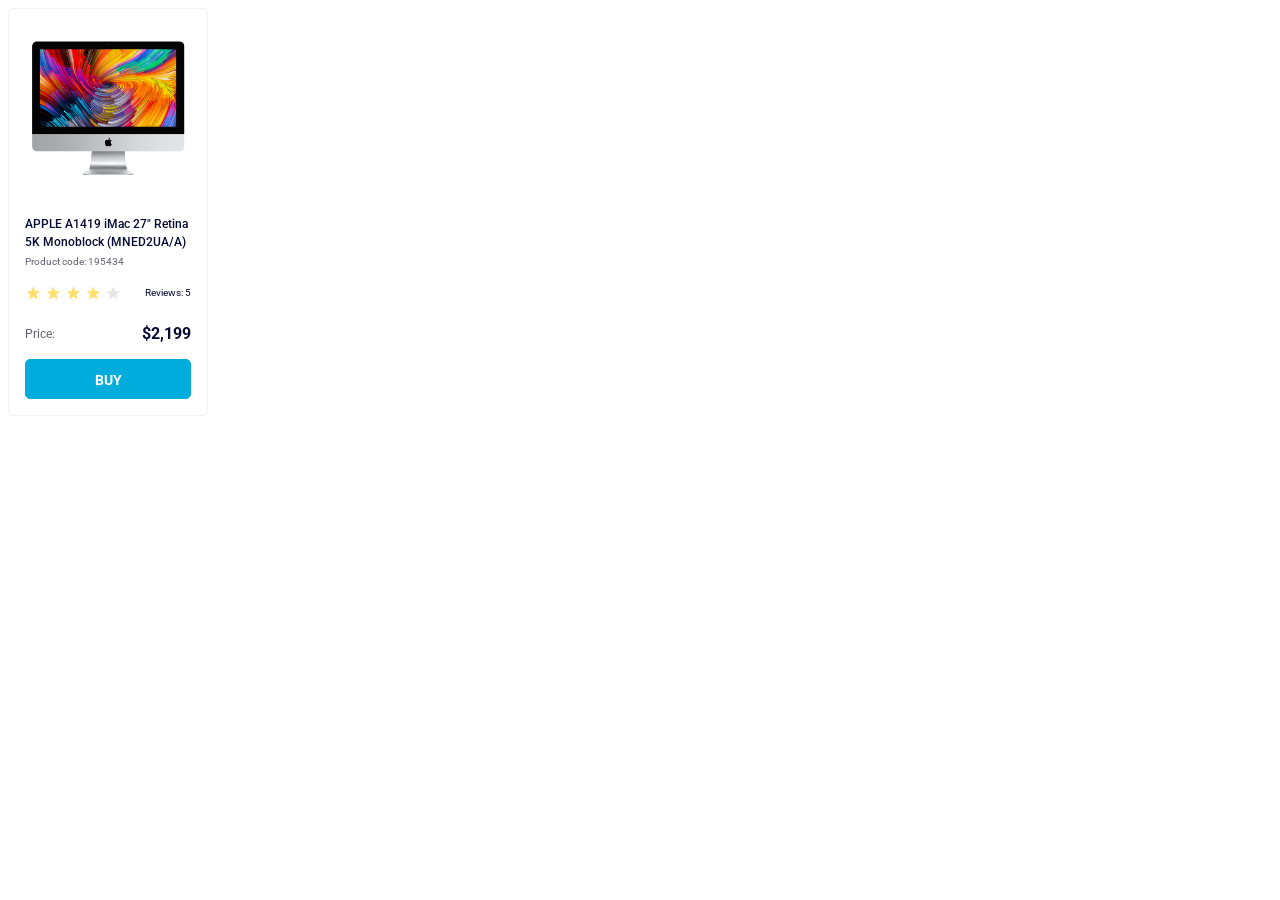
<file: index.html>
<!doctype html><html lang="en"><head><meta charset="utf-8"><meta name="viewport" content="width=device-width,
        initial-scale=1.0"><title>Product cards</title><link rel="preconnect" href="https://fonts.googleapis.com"><link rel="preconnect" href="https://fonts.gstatic.com" crossorigin><link href="https://fonts.googleapis.com/css2?family=Roboto:wght@400;500;700&display=swap" rel="stylesheet"><link rel="stylesheet" href="index.639a1f73.css"></head><body> <main class="main"> <div class="card" data-qa="card"> <img src="imac.202c52ff.jpeg" alt="imac" class="card__image"> <h2 class="card__title"> APPLE A1419 iMac 27" Retina 5K Monoblock (MNED2UA/A) </h2> <p class="card__product-code">Product code: 195434</p> <div class="card__rating"> <div class="stars stars--active-4"> <span class="stars__star"></span> <span class="stars__star"></span> <span class="stars__star"></span> <span class="stars__star"></span> <span class="stars__star"></span> </div> <span class="card__reviews-count">Reviews: 5</span> </div> <div class="card__price-container"> <span class="card__price-label">Price:</span> <span class="card__price-value">$2,199</span> </div> <a href="#" class="card__link" data-qa="hover"> Buy </a> </div> </main> </body></html>
</file>
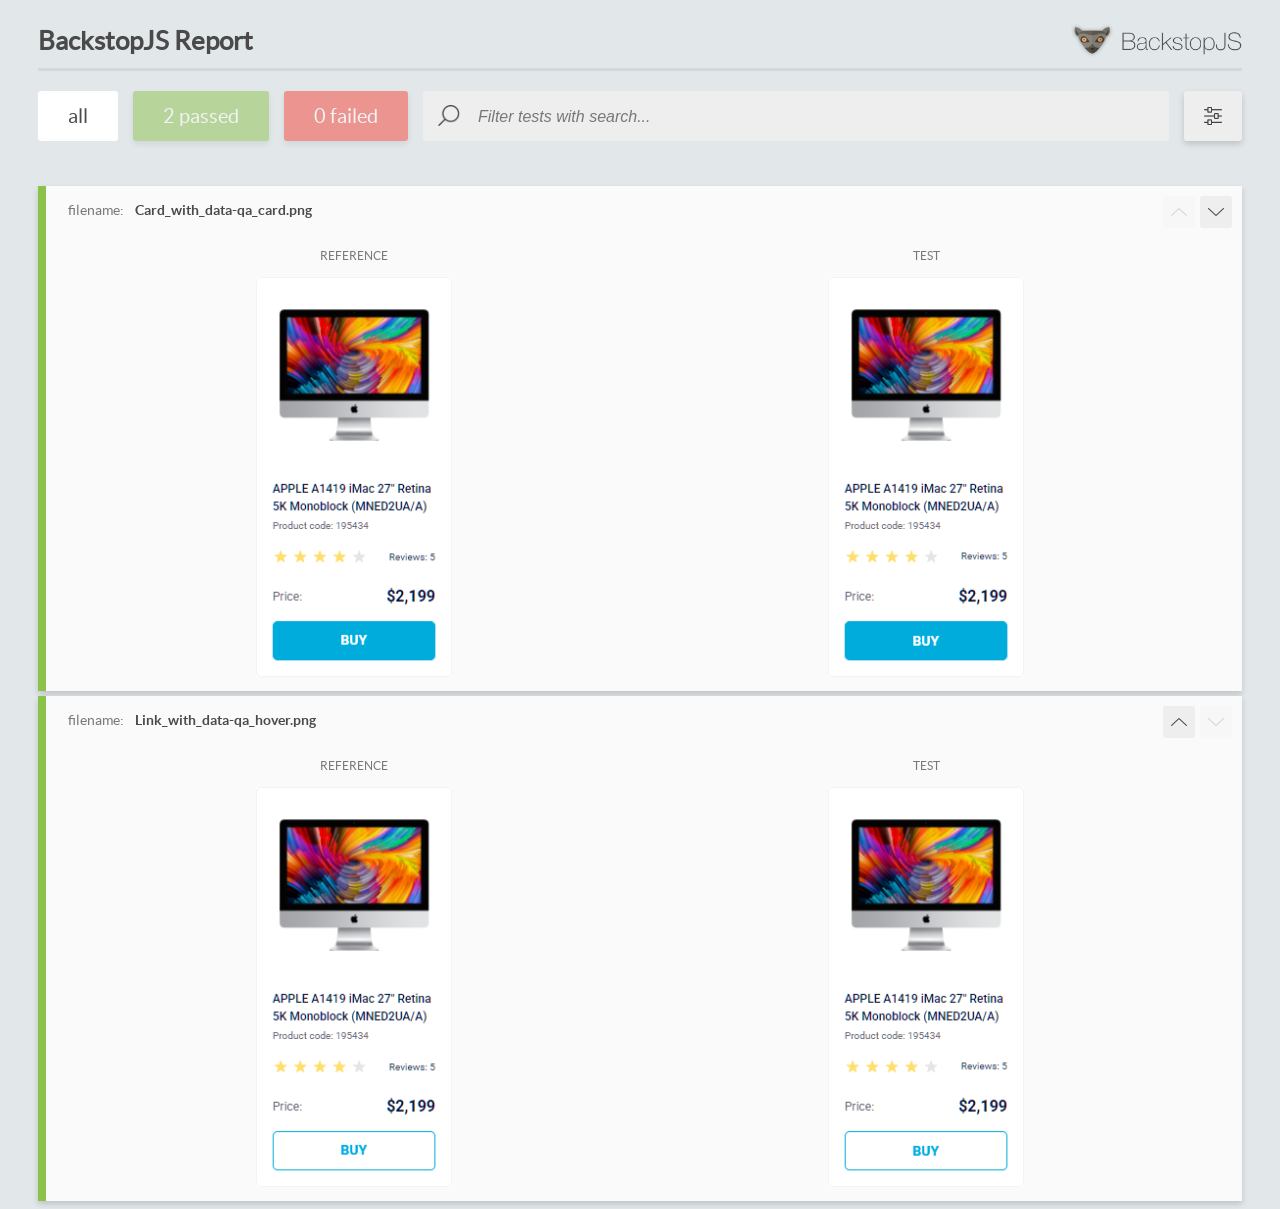
<file: report/html_report/index.html>
<!DOCTYPE html>
<html>
  <head>
    <meta charset="utf-8">
    <!-- Disable Cache -->
    <meta http-equiv="Cache-Control" content="no-cache, no-store, must-revalidate">
    <meta http-equiv="Pragma" content="no-cache">
    <meta http-equiv="Expires" content="0">

    <title>BackstopJS Report</title>

    <style>
      @font-face {
          font-family: 'latoregular';
          src: url('./assets/fonts/lato-regular-webfont.woff2') format('woff2'),
              url('./assets/fonts/lato-regular-webfont.woff') format('woff');
          font-weight: 400;
          font-style: normal;
      }
      @font-face {
          font-family: 'latobold';
          src: url('./assets/fonts/lato-bold-webfont.woff2') format('woff2'),
              url('./assets/fonts/lato-bold-webfont.woff') format('woff');
          font-weight: 700;
          font-style: normal;
      }

      .ReactModal__Body--open {
          overflow: hidden;
      }
      .ReactModal__Body--open .header {
        display: none;
      }

    </style>
  </head>
  <body style="background-color: #E2E7EA">
    <div id="root">

    </div>
    <script>
      function report (report) { // eslint-disable-line no-unused-vars
        window.tests = report;
      }
    </script>
    <script src="config.js"></script>
    <script src="index_bundle.js"></script>
  </body>
</html>
</file>
<file: index.639a1f73.css>
.card{box-sizing:border-box;background-color:#fff;border:1px solid #f3f3f3;border-radius:5px;flex-direction:column;align-items:center;width:200px;padding:16px;font-family:Roboto,sans-serif;display:flex}.card__image{width:100%;max-width:160px;height:134px;margin:16px auto 0;display:block}.card__title{color:#060b35;margin:0;padding-top:40px;font-size:12px;font-weight:500;line-height:150%}.card__product-code{color:#616070;width:100%;margin:0;padding-top:4px;font-size:10px;line-height:140%}.card__rating{justify-content:space-between;align-items:center;width:100%;padding-top:16px;display:flex}.card__reviews-count{color:#060b35;font-size:10px;line-height:140%;display:block}.card__price-container{justify-content:space-between;align-items:center;width:100%;padding-top:24px;display:flex}.card__price-label{color:#616070;font-size:12px;line-height:150%;display:block}.card__price-value{color:#060b35;font-size:16px;font-weight:700;line-height:113%;display:block}.card__link{text-align:center;text-transform:uppercase;color:#fff;box-sizing:border-box;background-color:#00acdc;border:1px solid #00acdc;border-radius:5px;width:100%;height:40px;margin-top:16px;font-size:14px;font-weight:700;line-height:40px;text-decoration:none;display:block}.card__link:hover{color:#00acdc;background-color:#fff}.stars{display:flex}.stars__star{background-image:url(star.822d561e.svg);background-position:50%;background-repeat:no-repeat;width:16px;height:16px;margin-right:4px;display:block}.stars__star:last-child{margin-right:0}.stars--active-1 .stars__star:nth-child(-n+1),.stars--active-2 .stars__star:nth-child(-n+2),.stars--active-3 .stars__star:nth-child(-n+3),.stars--active-4 .stars__star:nth-child(-n+4),.stars--active-5 .stars__star:nth-child(-n+5){background-image:url(star-active.edda4c43.svg)}html,body{box-sizing:border-box;margin:0;padding:0}.main{padding:8px}
/*# sourceMappingURL=index.639a1f73.css.map */
</file>
